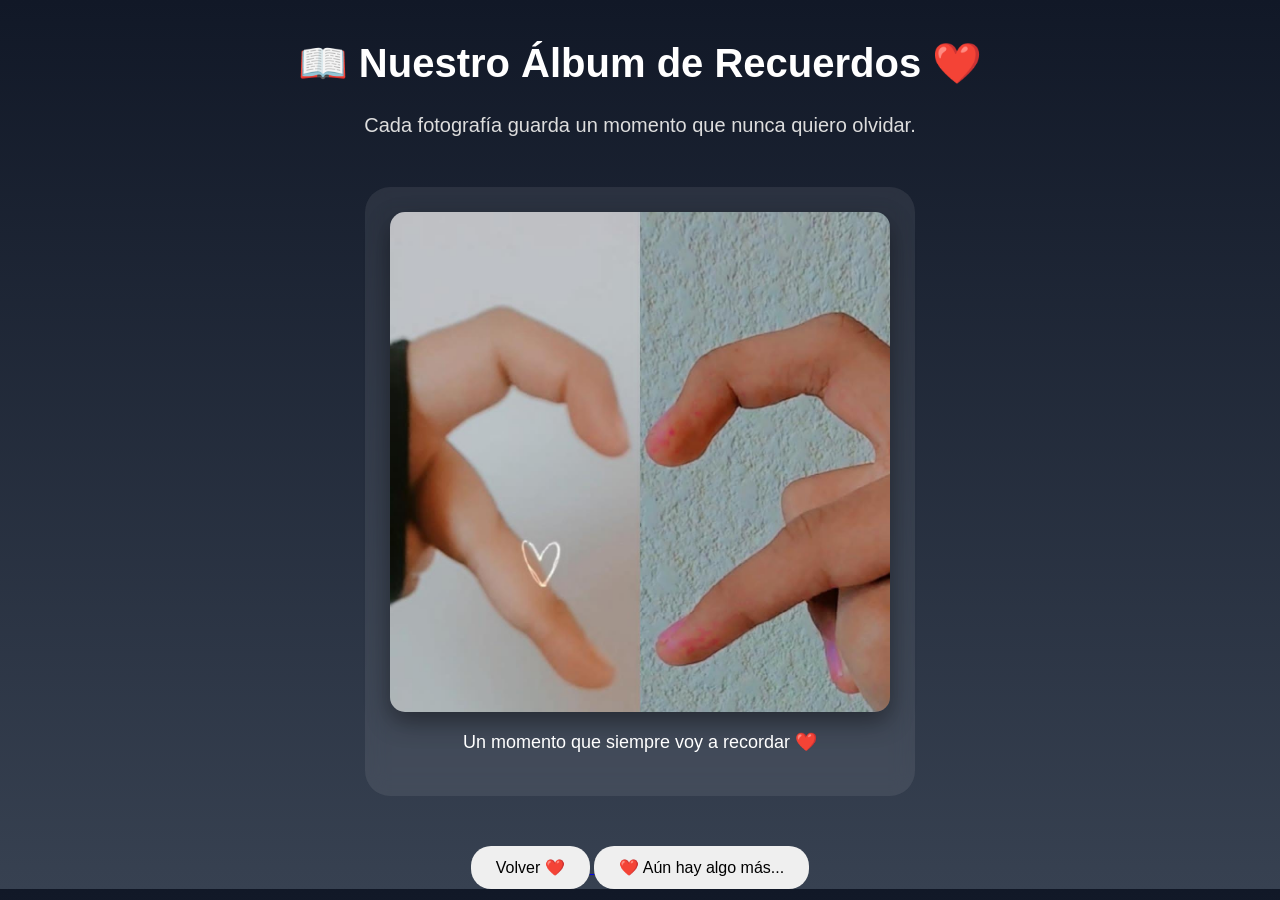
<file: NuestroPequeñoViaje/album.html>
<!DOCTYPE html>
<html>
<head>
<meta charset="UTF-8">
<title>Nuestros Recuerdos ❤️</title>

<style>
body {
    margin: 0;
    font-family: Arial, sans-serif;
    background: linear-gradient(#111827, #374151);
    color: white;
    text-align: center;
    animation: aparecer 1.5s ease;
}

h1 {
    margin-top: 40px;
    font-size: 40px;
}

.album {
     width:80%;
    max-width:500px;
    margin:50px auto;
    background:rgba(255,255,255,.08);
    padding:25px;
    border-radius:25px;
    backdrop-filter:blur(10px);
    transition:.4s;
}

.album:hover{
    transform:translateY(-8px);
}

.album img {
    width: 100%;
    border-radius: 15px;
    transition: 0.4s;
    cursor: pointer;
    box-shadow: 0 10px 25px rgba(0,0,0,.4);
}

.album img:hover{
    transform: scale(1.04);
    box-shadow:0 15px 40px rgba(255,255,255,.25);
}

.texto {
    margin-top: 15px;
    font-size: 18px;
}

button {
    padding: 12px 25px;
    border-radius: 20px;
    border: none;
    cursor: pointer;
    font-size: 16px;
}

@keyframes aparecer {
    from {
        opacity:0;
        transform:translateY(20px);
    }
    to {
        opacity:1;
        transform:translateY(0);
    }
}
</style>

</head>

<body>

<h1>📖 Nuestro Álbum de Recuerdos ❤️</h1>

<p style="font-size:20px;color:#ddd;">
Cada fotografía guarda un momento que nunca quiero olvidar.
</p>

<div class="album">
    <img src="foto1.jpg">
    <p class="texto">
    Un momento que siempre voy a recordar ❤️
    </p>
</div>


<a href="index.html">
<button>Volver ❤️</button>
</a>
 <a href="mensaje.html">
        <button>❤️ Aún hay algo más...</button>
    </a>

</div>

</body>
</html>
</file>
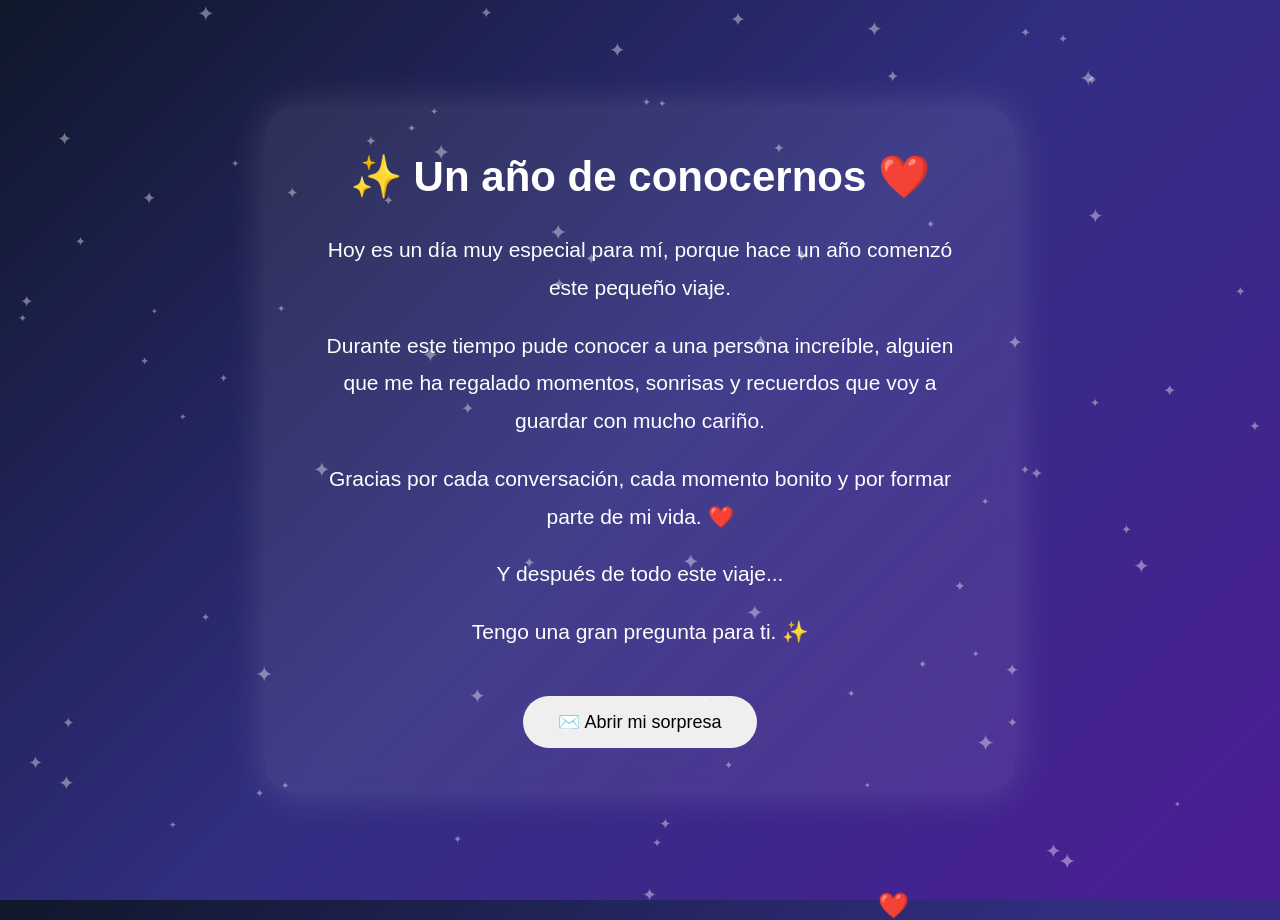
<file: NuestroPequeñoViaje/aniversario.html>
<!DOCTYPE html>
<html lang="es">

<head>

<meta charset="UTF-8">
<meta name="viewport" content="width=device-width, initial-scale=1.0">

<title>Un año juntos ❤️</title>

<style>

*{
    margin:0;
    padding:0;
    box-sizing:border-box;
}

body{

    font-family:Arial, Helvetica, sans-serif;
    background:linear-gradient(135deg,#0f172a,#312e81,#4c1d95);
    color:white;
    min-height:100vh;
    display:flex;
    justify-content:center;
    align-items:center;
    overflow:hidden;

}


/* estrellas */

.estrella{

    position:absolute;
    color:white;
    animation:brillar 3s infinite ease-in-out;
    opacity:.4;

}


@keyframes brillar{

    0%{
        opacity:.2;
        transform:scale(.8);
    }

    50%{
        opacity:1;
        transform:scale(1.3);
    }

    100%{
        opacity:.2;
        transform:scale(.8);
    }

}



/* corazones */

.corazon{

    position:absolute;
    bottom:-20px;
    font-size:25px;
    animation:subir 6s linear infinite;

}


@keyframes subir{

    from{
        transform:translateY(0);
        opacity:1;
    }

    to{
        transform:translateY(-110vh);
        opacity:0;
    }

}



/* mensaje */

.contenedor{

    width:90%;
    max-width:750px;
    text-align:center;
    background:rgba(255,255,255,.08);
    padding:45px;
    border-radius:30px;
    backdrop-filter:blur(12px);
    box-shadow:0 0 40px rgba(255,255,255,.15);
    animation:entrada 1.5s ease;

}


h1{

    font-size:42px;
    margin-bottom:30px;

}


p{

    font-size:21px;
    line-height:1.8;
    margin-bottom:20px;

}


button{

    margin-top:25px;
    padding:15px 35px;
    border:none;
    border-radius:40px;
    font-size:18px;
    cursor:pointer;

}



button:hover{

    transform:scale(1.05);

}



@keyframes entrada{

    from{

        opacity:0;
        transform:translateY(40px);

    }

    to{

        opacity:1;
        transform:translateY(0);

    }

}


</style>

</head>


<body>



<div class="contenedor">


<h1>✨ Un año de conocernos ❤️</h1>


<p>
Hoy es un día muy especial para mí,
porque hace un año comenzó este pequeño viaje.
</p>


<p>
Durante este tiempo pude conocer a una persona increíble,
alguien que me ha regalado momentos, sonrisas y recuerdos
que voy a guardar con mucho cariño.
</p>


<p>
Gracias por cada conversación, cada momento bonito
y por formar parte de mi vida. ❤️
</p>


<p>
Y después de todo este viaje...
</p>


<p>
Tengo una gran pregunta para ti. ✨
</p>



<a href="sobre.html">

<button>

✉️ Abrir mi sorpresa

</button>

</a>



</div>




<script>


for(let i=0;i<80;i++){

let estrella=document.createElement("div");

estrella.className="estrella";

estrella.innerHTML="✦";

estrella.style.left=Math.random()*100+"vw";

estrella.style.top=Math.random()*100+"vh";

estrella.style.fontSize=(8+Math.random()*15)+"px";

estrella.style.animationDelay=Math.random()*3+"s";

document.body.appendChild(estrella);

}



function crearCorazon(){

let corazon=document.createElement("div");

corazon.className="corazon";

corazon.innerHTML="❤️";

corazon.style.left=Math.random()*100+"vw";

document.body.appendChild(corazon);


setTimeout(()=>{

corazon.remove();

},6000);


}


setInterval(crearCorazon,900);


</script>


</body>

</html>
</file>
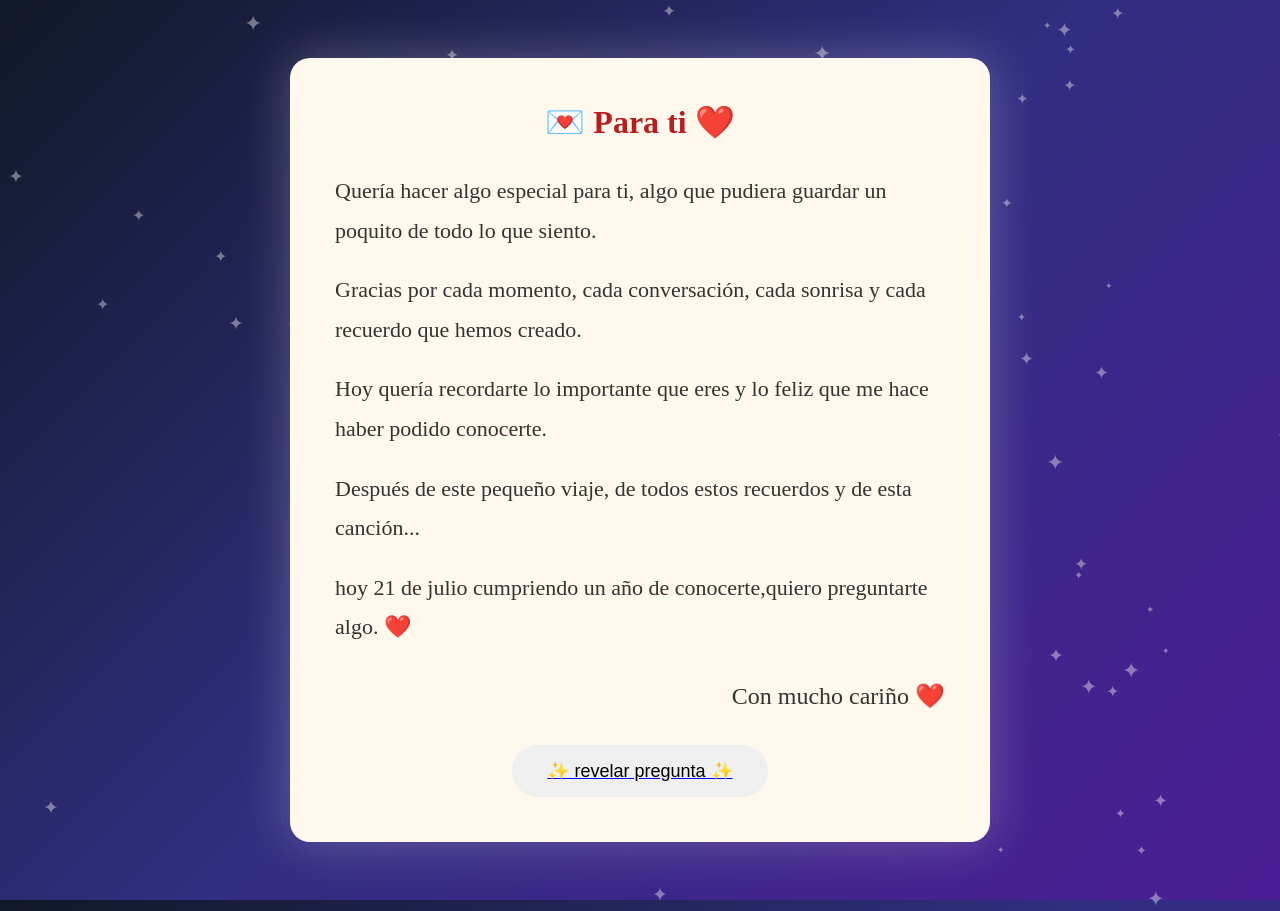
<file: NuestroPequeñoViaje/carta.html>
<!DOCTYPE html>
<html lang="es">

<head>

<meta charset="UTF-8">
<meta name="viewport" content="width=device-width, initial-scale=1.0">

<title>Una carta para ti ❤️</title>

<style>

*{
    margin:0;
    padding:0;
    box-sizing:border-box;
}

body{

    font-family:Georgia, serif;
    background:linear-gradient(135deg,#111827,#312e81,#4c1d95);
    min-height:100vh;
    display:flex;
    justify-content:center;
    align-items:center;
    overflow:hidden;

}


/* estrellas */

.estrella{

    position:absolute;
    color:white;
    animation:brillar 3s infinite ease-in-out;
    opacity:.4;

}


@keyframes brillar{

    0%{
        opacity:.2;
        transform:scale(.8);
    }

    50%{
        opacity:1;
        transform:scale(1.3);
    }

    100%{
        opacity:.2;
        transform:scale(.8);
    }

}


/* carta */

.carta{

    position:relative;
    z-index:2;
    width:90%;
    max-width:700px;
    background:#fff8ed;
    color:#333;
    padding:45px;
    border-radius:20px;
    box-shadow:0 0 50px rgba(255,255,255,.25);
    animation:aparecer 1.5s ease;

}


h1{

    text-align:center;
    color:#b91c1c;
    margin-bottom:30px;

}


p{

    font-size:22px;
    line-height:1.8;
    margin-bottom:20px;

}



.firma{

    text-align:right;
    font-size:24px;
    margin-top:35px;

}



button{

    display:block;
    margin:35px auto 0;
    padding:15px 35px;
    border:none;
    border-radius:40px;
    font-size:18px;
    cursor:pointer;

}



button:hover{

    transform:scale(1.05);

}



@keyframes aparecer{

    from{

        opacity:0;
        transform:translateY(40px);

    }

    to{

        opacity:1;
        transform:translateY(0);

    }

}


</style>

</head>


<body>


<div class="carta">


<h1>💌 Para ti ❤️</h1>


<p>
Quería hacer algo especial para ti,
algo que pudiera guardar un poquito de todo lo que siento.
</p>


<p>
Gracias por cada momento, cada conversación,
cada sonrisa y cada recuerdo que hemos creado.
</p>


<p>
Hoy quería recordarte lo importante que eres
y lo feliz que me hace haber podido conocerte.
</p>


<p>
Después de este pequeño viaje,
de todos estos recuerdos y de esta canción...
</p>


<p>
hoy 21 de julio cumpriendo un año de conocerte,quiero preguntarte algo. ❤️
</p>



<div class="firma">

Con mucho cariño ❤️

</div>



<a href="pregunta.html">

<button>

✨ revelar pregunta ✨

</button>

</a>



</div>




<script>


for(let i=0;i<80;i++){

let estrella=document.createElement("div");

estrella.className="estrella";

estrella.innerHTML="✦";

estrella.style.left=Math.random()*100+"vw";

estrella.style.top=Math.random()*100+"vh";

estrella.style.fontSize=(8+Math.random()*15)+"px";

estrella.style.animationDelay=Math.random()*3+"s";


document.body.appendChild(estrella);

}


</script>


</body>

</html>
</file>
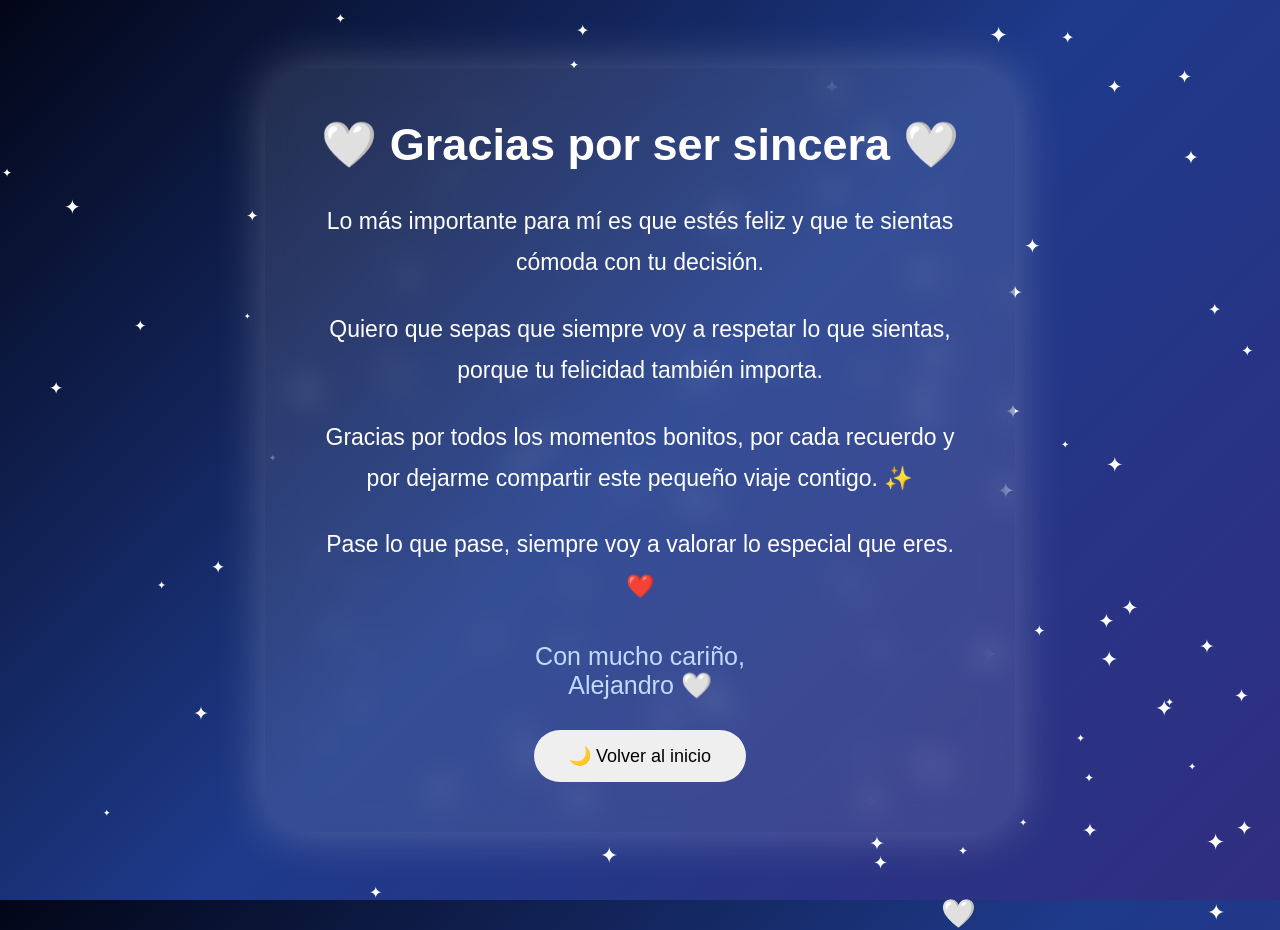
<file: NuestroPequeñoViaje/final_abrazo.html>
<!DOCTYPE html>
<html lang="es">

<head>

<meta charset="UTF-8">
<meta name="viewport" content="width=device-width, initial-scale=1.0">

<title>Gracias por ser sincera 🤍</title>

<style>

*{
margin:0;
padding:0;
box-sizing:border-box;
}


body{

font-family:Arial, Helvetica, sans-serif;
background:linear-gradient(135deg,#020617,#1e3a8a,#312e81);
color:white;
min-height:100vh;
display:flex;
justify-content:center;
align-items:center;
overflow:hidden;

}



.contenedor{

position:relative;
z-index:2;
width:90%;
max-width:750px;
background:rgba(255,255,255,.1);
padding:50px;
border-radius:35px;
text-align:center;
backdrop-filter:blur(15px);
box-shadow:0 0 50px rgba(255,255,255,.25);
animation:entrada 2s ease;

}



h1{

font-size:45px;
margin-bottom:30px;

}



p{

font-size:23px;
line-height:1.8;
margin-bottom:25px;

}



/* estrellas */

.estrella{

position:absolute;
color:white;
animation:brillar 3s infinite ease-in-out;

}



@keyframes brillar{

0%{

opacity:.2;
transform:scale(.8);

}

50%{

opacity:1;
transform:scale(1.3);

}

100%{

opacity:.2;
transform:scale(.8);

}

}



/* corazones */

.corazon{

position:absolute;
bottom:-30px;
font-size:28px;
animation:subir 7s linear infinite;

}



@keyframes subir{

from{

transform:translateY(0);
opacity:1;

}

to{

transform:translateY(-110vh);
opacity:0;

}

}



.firma{

font-size:25px;
color:#bfdbfe;
margin-top:35px;

}



button{

margin-top:30px;
padding:15px 35px;
border:none;
border-radius:40px;
font-size:18px;
cursor:pointer;

}



@keyframes entrada{

from{

opacity:0;
transform:translateY(50px);

}

to{

opacity:1;
transform:translateY(0);

}

}


</style>

</head>


<body>



<div class="contenedor">


<h1>🤍 Gracias por ser sincera 🤍</h1>


<p>
Lo más importante para mí es que estés feliz
y que te sientas cómoda con tu decisión.
</p>


<p>
Quiero que sepas que siempre voy a respetar
lo que sientas, porque tu felicidad también importa.
</p>


<p>
Gracias por todos los momentos bonitos,
por cada recuerdo y por dejarme compartir
este pequeño viaje contigo. ✨
</p>


<p>
Pase lo que pase, siempre voy a valorar
lo especial que eres. ❤️
</p>


<div class="firma">

Con mucho cariño,

<br>

Alejandro 🤍

</div>



<button onclick="location.href='index.html'">

🌙 Volver al inicio

</button>



</div>




<script>


for(let i=0;i<100;i++){

let estrella=document.createElement("div");

estrella.className="estrella";

estrella.innerHTML="✦";

estrella.style.left=Math.random()*100+"vw";

estrella.style.top=Math.random()*100+"vh";

estrella.style.fontSize=(8+Math.random()*15)+"px";


document.body.appendChild(estrella);

}



function crearCorazon(){

let corazon=document.createElement("div");

corazon.className="corazon";

corazon.innerHTML="🤍";

corazon.style.left=Math.random()*100+"vw";


document.body.appendChild(corazon);



setTimeout(()=>{

corazon.remove();

},7000);


}


setInterval(crearCorazon,800);



</script>


</body>

</html>
</file>
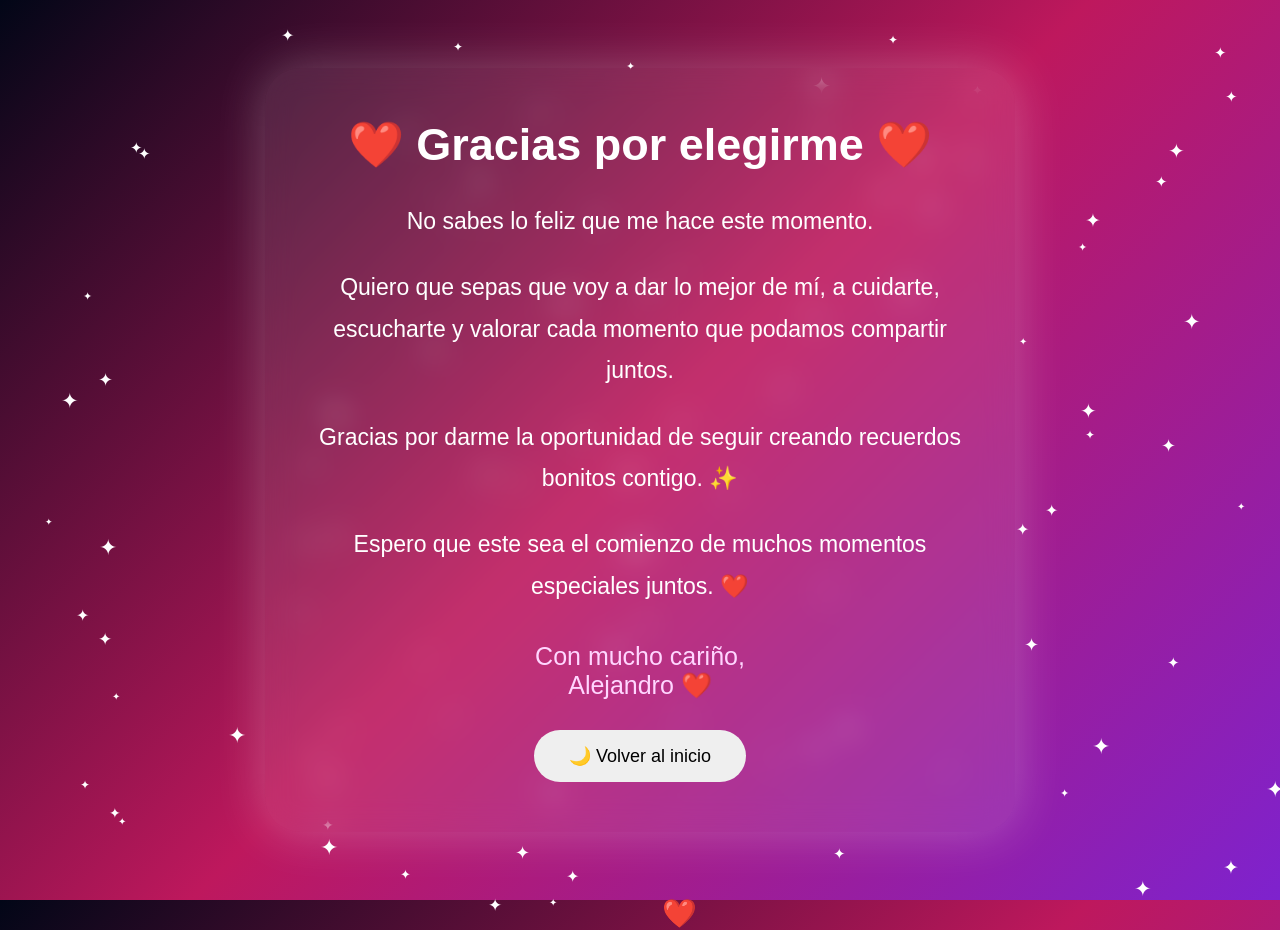
<file: NuestroPequeñoViaje/final_si.html>
<!DOCTYPE html>
<html lang="es">

<head>

<meta charset="UTF-8">
<meta name="viewport" content="width=device-width, initial-scale=1.0">

<title>Gracias por elegirme ❤️</title>

<style>

*{
margin:0;
padding:0;
box-sizing:border-box;
}

body{

font-family:Arial, Helvetica, sans-serif;
background:linear-gradient(135deg,#020617,#be185d,#7e22ce);
color:white;
min-height:100vh;
display:flex;
justify-content:center;
align-items:center;
overflow:hidden;

}


.contenedor{

position:relative;
z-index:2;
width:90%;
max-width:750px;
background:rgba(255,255,255,.1);
padding:50px;
border-radius:35px;
text-align:center;
backdrop-filter:blur(15px);
box-shadow:0 0 50px rgba(255,255,255,.25);
animation:entrada 2s ease;

}


h1{

font-size:45px;
margin-bottom:30px;

}


p{

font-size:23px;
line-height:1.8;
margin-bottom:25px;

}


/* estrellas */

.estrella{

position:absolute;
color:white;
animation:brillar 3s infinite ease-in-out;

}


@keyframes brillar{

0%{
opacity:.2;
transform:scale(.8);
}

50%{
opacity:1;
transform:scale(1.3);
}

100%{
opacity:.2;
transform:scale(.8);
}

}


/* corazones */

.corazon{

position:absolute;
bottom:-30px;
font-size:28px;
animation:subir 7s linear infinite;

}


@keyframes subir{

from{

transform:translateY(0);
opacity:1;

}

to{

transform:translateY(-110vh);
opacity:0;

}

}


.firma{

font-size:25px;
color:#ffd6ff;
margin-top:35px;

}


button{

margin-top:30px;
padding:15px 35px;
border:none;
border-radius:40px;
font-size:18px;
cursor:pointer;

}



@keyframes entrada{

from{

opacity:0;
transform:translateY(50px);

}

to{

opacity:1;
transform:translateY(0);

}

}

</style>

</head>


<body>


<div class="contenedor">


<h1>❤️ Gracias por elegirme ❤️</h1>


<p>
No sabes lo feliz que me hace este momento.
</p>


<p>
Quiero que sepas que voy a dar lo mejor de mí,
a cuidarte, escucharte y valorar cada momento
que podamos compartir juntos.
</p>


<p>
Gracias por darme la oportunidad de seguir creando
recuerdos bonitos contigo. ✨
</p>


<p>
Espero que este sea el comienzo de muchos momentos
especiales juntos. ❤️
</p>


<div class="firma">

Con mucho cariño,

<br>

Alejandro ❤️

</div>


<button onclick="location.href='index.html'">

🌙 Volver al inicio

</button>


</div>



<script>


for(let i=0;i<100;i++){

let estrella=document.createElement("div");

estrella.className="estrella";

estrella.innerHTML="✦";

estrella.style.left=Math.random()*100+"vw";

estrella.style.top=Math.random()*100+"vh";

estrella.style.fontSize=(8+Math.random()*15)+"px";

document.body.appendChild(estrella);

}



function crearCorazon(){

let corazon=document.createElement("div");

corazon.className="corazon";

corazon.innerHTML="❤️";

corazon.style.left=Math.random()*100+"vw";


document.body.appendChild(corazon);


setTimeout(()=>{

corazon.remove();

},7000);


}


setInterval(crearCorazon,800);


</script>


</body>

</html>
</file>
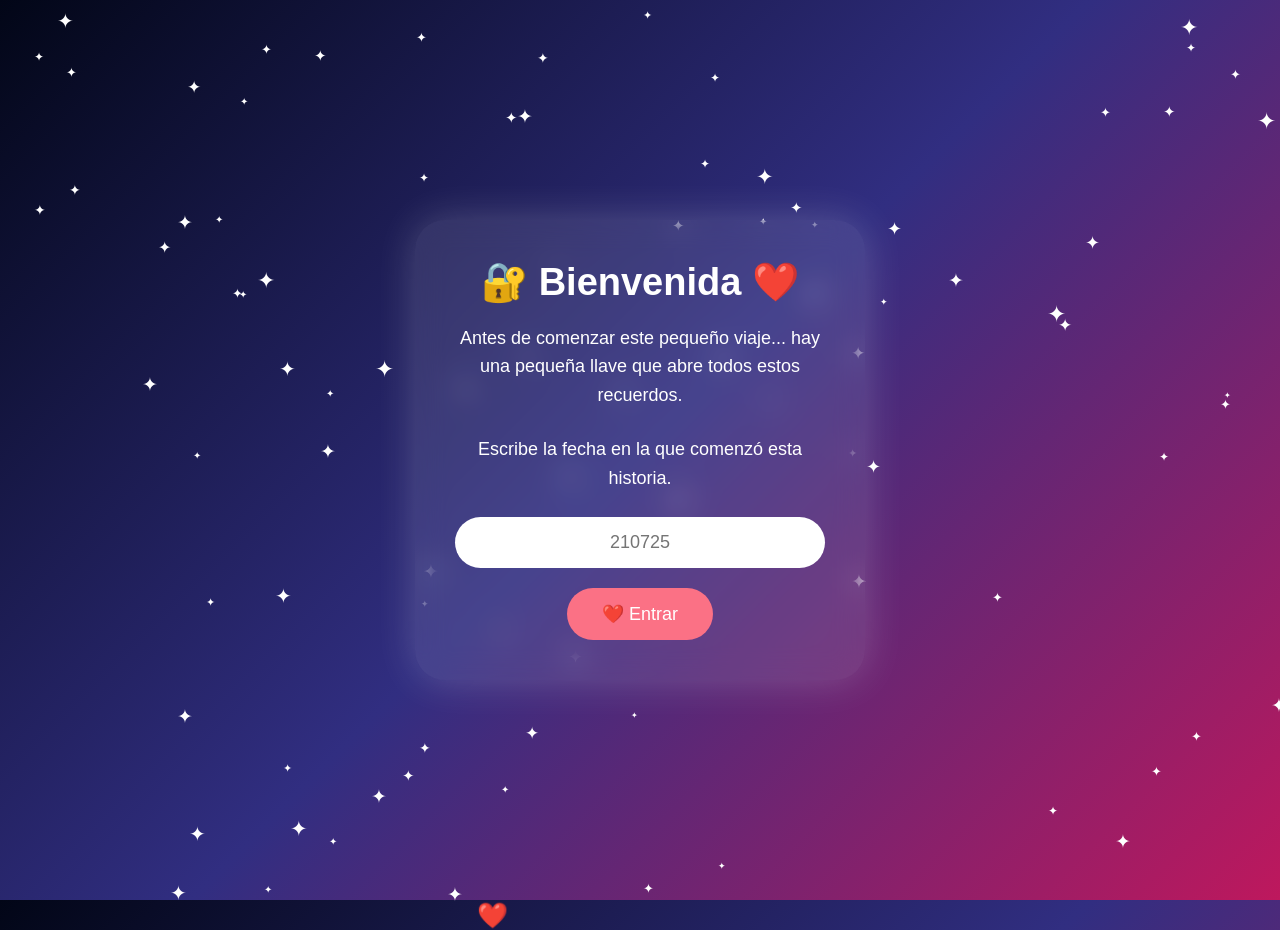
<file: NuestroPequeñoViaje/login.html>
<!DOCTYPE html>
<html lang="es">
<head>

<meta charset="UTF-8">
<meta name="viewport" content="width=device-width, initial-scale=1.0">

<title>Acceso ❤️</title>

<style>

*{
margin:0;
padding:0;
box-sizing:border-box;
}

body{

font-family:Arial, Helvetica, sans-serif;
background:linear-gradient(135deg,#020617,#312e81,#be185d);
height:100vh;
display:flex;
justify-content:center;
align-items:center;
overflow:hidden;
color:white;

}

.contenedor{

position:relative;
z-index:2;
width:90%;
max-width:450px;
background:rgba(255,255,255,.1);
backdrop-filter:blur(15px);
padding:40px;
border-radius:30px;
text-align:center;
box-shadow:0 0 40px rgba(255,255,255,.2);
animation:entrada 1.5s ease;

}

h1{

font-size:38px;
margin-bottom:20px;

}

p{

font-size:18px;
line-height:1.6;
margin-bottom:25px;

}

input{

width:100%;
padding:15px;
border:none;
border-radius:30px;
font-size:18px;
text-align:center;
margin-bottom:20px;
outline:none;

}

button{

padding:15px 35px;
border:none;
border-radius:35px;
font-size:18px;
cursor:pointer;
background:#fb7185;
color:white;
transition:.3s;

}

button:hover{

transform:scale(1.05);

}

#error{

margin-top:20px;
color:#ffd1d1;
font-weight:bold;
display:none;

}

#correcto{

display:none;
margin-top:20px;
font-size:20px;
color:#d8ffd8;

}

.estrella{

position:absolute;
color:white;
animation:brillar 3s infinite ease-in-out;

}

.corazon{

position:absolute;
bottom:-30px;
font-size:25px;
animation:subir 7s linear infinite;

}

@keyframes brillar{

0%{opacity:.2;transform:scale(.8);}
50%{opacity:1;transform:scale(1.4);}
100%{opacity:.2;transform:scale(.8);}

}

@keyframes subir{

from{

transform:translateY(0);
opacity:1;

}

to{

transform:translateY(-110vh);
opacity:0;

}

}

@keyframes entrada{

from{

opacity:0;
transform:translateY(50px);

}

to{

opacity:1;
transform:translateY(0);

}

}

.fade{

animation:desaparecer 1.5s forwards;

}

@keyframes desaparecer{

to{

opacity:0;

}

}

</style>

</head>

<body>

<div class="contenedor" id="login">

<h1>🔐 Bienvenida ❤️</h1>

<p>

Antes de comenzar este pequeño viaje...

hay una pequeña llave que abre todos estos recuerdos.

</p>

<p>

Escribe la fecha en la que comenzó esta historia.

</p>

<input type="password" id="clave" placeholder="210725">

<br>

<button onclick="entrar()">

❤️ Entrar

</button>

<div id="error">

❤️ Esa no es la llave correcta... intenta recordar el inicio de esta historia.

</div>

<div id="correcto">

✨ Acceso concedido...

<br><br>

Bienvenida a nuestro pequeño viaje ❤️

</div>

</div>

<script>

for(let i=0;i<90;i++){

let estrella=document.createElement("div");

estrella.className="estrella";

estrella.innerHTML="✦";

estrella.style.left=Math.random()*100+"vw";

estrella.style.top=Math.random()*100+"vh";

estrella.style.fontSize=(8+Math.random()*15)+"px";

estrella.style.animationDelay=Math.random()*3+"s";

document.body.appendChild(estrella);

}

function crearCorazon(){

let corazon=document.createElement("div");

corazon.className="corazon";

corazon.innerHTML="❤️";

corazon.style.left=Math.random()*100+"vw";

document.body.appendChild(corazon);

setTimeout(()=>{

corazon.remove();

},7000);

}

setInterval(crearCorazon,800);

function entrar(){

let clave=document.getElementById("clave").value;

if(clave==="210725"){

document.getElementById("error").style.display="none";

document.getElementById("correcto").style.display="block";

document.getElementById("login").classList.add("fade");

setTimeout(function(){

window.location.href="index.html";

},2000);

}else{

document.getElementById("error").style.display="block";

}

}

document.getElementById("clave").addEventListener("keypress",function(e){

if(e.key==="Enter"){

entrar();

}

});

</script>

</body>
</html>
</file>
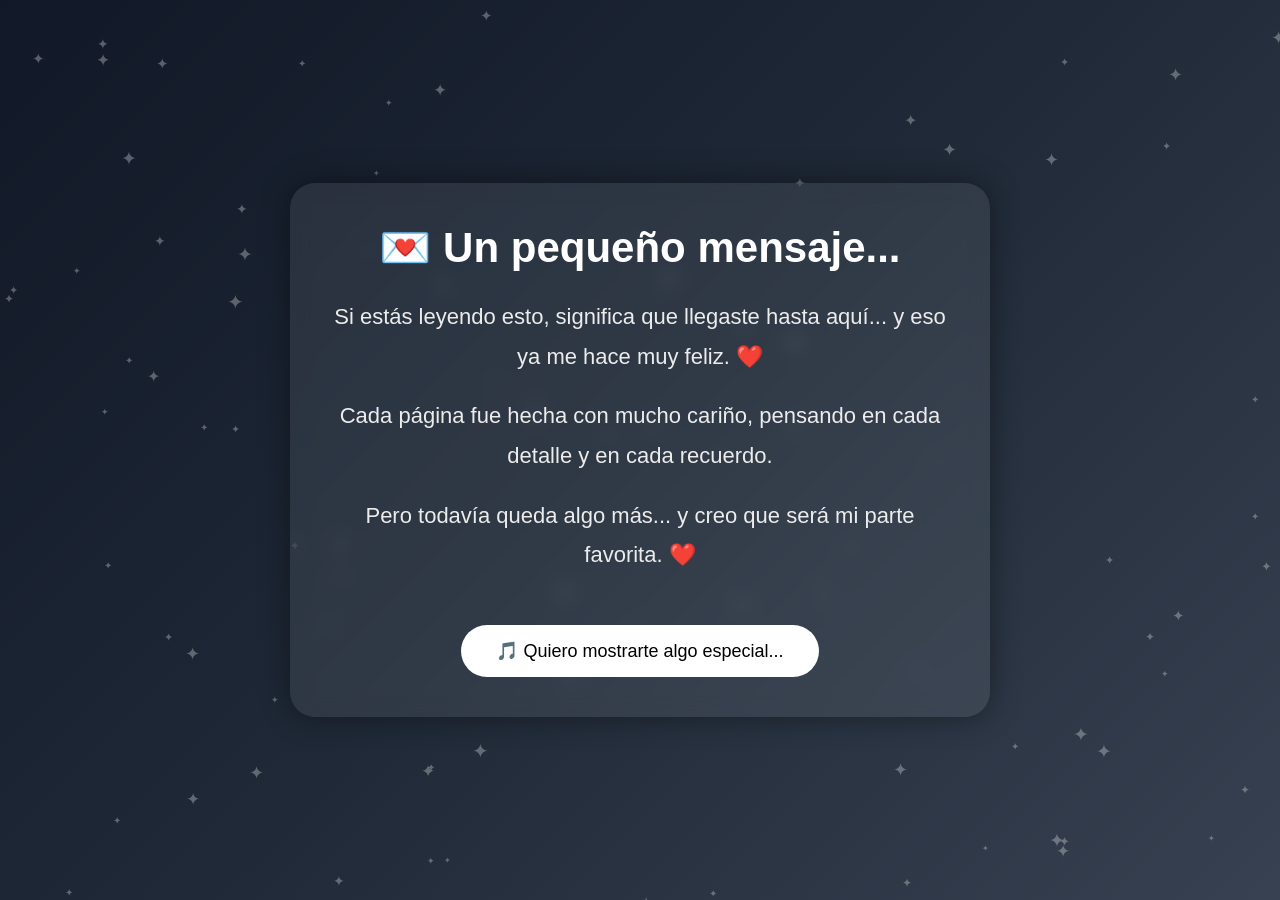
<file: NuestroPequeñoViaje/mensaje.html>
<!DOCTYPE html>
<html lang="es">
<head>
<meta charset="UTF-8">
<meta name="viewport" content="width=device-width, initial-scale=1.0">

<title>Un pequeño mensaje ❤️</title>

<style>

*{
    margin:0;
    padding:0;
    box-sizing:border-box;
}

body{
    font-family:Arial, Helvetica, sans-serif;
    background:linear-gradient(135deg,#111827,#1f2937,#374151);
    color:white;
    display:flex;
    justify-content:center;
    align-items:center;
    min-height:100vh;
    overflow:hidden;
}

/* Fondo de estrellas */

.estrellas{
    position:fixed;
    top:0;
    left:0;
    width:100%;
    height:100%;
    z-index:0;
}

.estrella{
    position:absolute;
    color:white;
    animation:brillar 3s infinite ease-in-out;
    opacity:.3;
}

@keyframes brillar{
    0%{
        opacity:.2;
        transform:scale(.8);
    }
    50%{
        opacity:1;
        transform:scale(1.3);
    }
    100%{
        opacity:.2;
        transform:scale(.8);
    }
}

/* Caja principal */

.contenedor{
    position:relative;
    z-index:2;
    width:90%;
    max-width:700px;
    text-align:center;
    background:rgba(255,255,255,.08);
    padding:40px;
    border-radius:25px;
    backdrop-filter:blur(10px);
    box-shadow:0 0 30px rgba(0,0,0,.4);
    animation:aparecer 1.5s ease;
}

h1{
    font-size:42px;
    margin-bottom:25px;
}

p{
    font-size:22px;
    line-height:1.8;
    color:#ececec;
    margin-bottom:20px;
}

button{
    margin-top:30px;
    padding:15px 35px;
    font-size:18px;
    border:none;
    border-radius:40px;
    cursor:pointer;
    background:white;
    transition:.3s;
}

button:hover{
    transform:scale(1.05);
}

@keyframes aparecer{
    from{
        opacity:0;
        transform:translateY(30px);
    }
    to{
        opacity:1;
        transform:translateY(0);
    }
}

</style>

</head>

<body>

<div class="estrellas" id="estrellas"></div>

<div class="contenedor">

<h1>💌 Un pequeño mensaje...</h1>

<p>
Si estás leyendo esto, significa que llegaste hasta aquí...
 y eso ya me hace muy feliz. ❤️
</p>

<p>
Cada página fue hecha con mucho cariño,
pensando en cada detalle y en cada recuerdo.
</p>

<p>
Pero todavía queda algo más...
y creo que será mi parte favorita. ❤️
</p>

<a href="musica.html">
    <button>🎵 Quiero mostrarte algo especial...</button>
</a>

</div>

<script>

const estrellas = document.getElementById("estrellas");

for(let i=0;i<90;i++){

    const estrella = document.createElement("div");

    estrella.className="estrella";

    estrella.innerHTML="✦";

    estrella.style.left=Math.random()*100+"vw";
    estrella.style.top=Math.random()*100+"vh";

    estrella.style.fontSize=(8+Math.random()*12)+"px";

    estrella.style.animationDelay=Math.random()*3+"s";

    estrellas.appendChild(estrella);

}

</script>

</body>
</html>
</file>
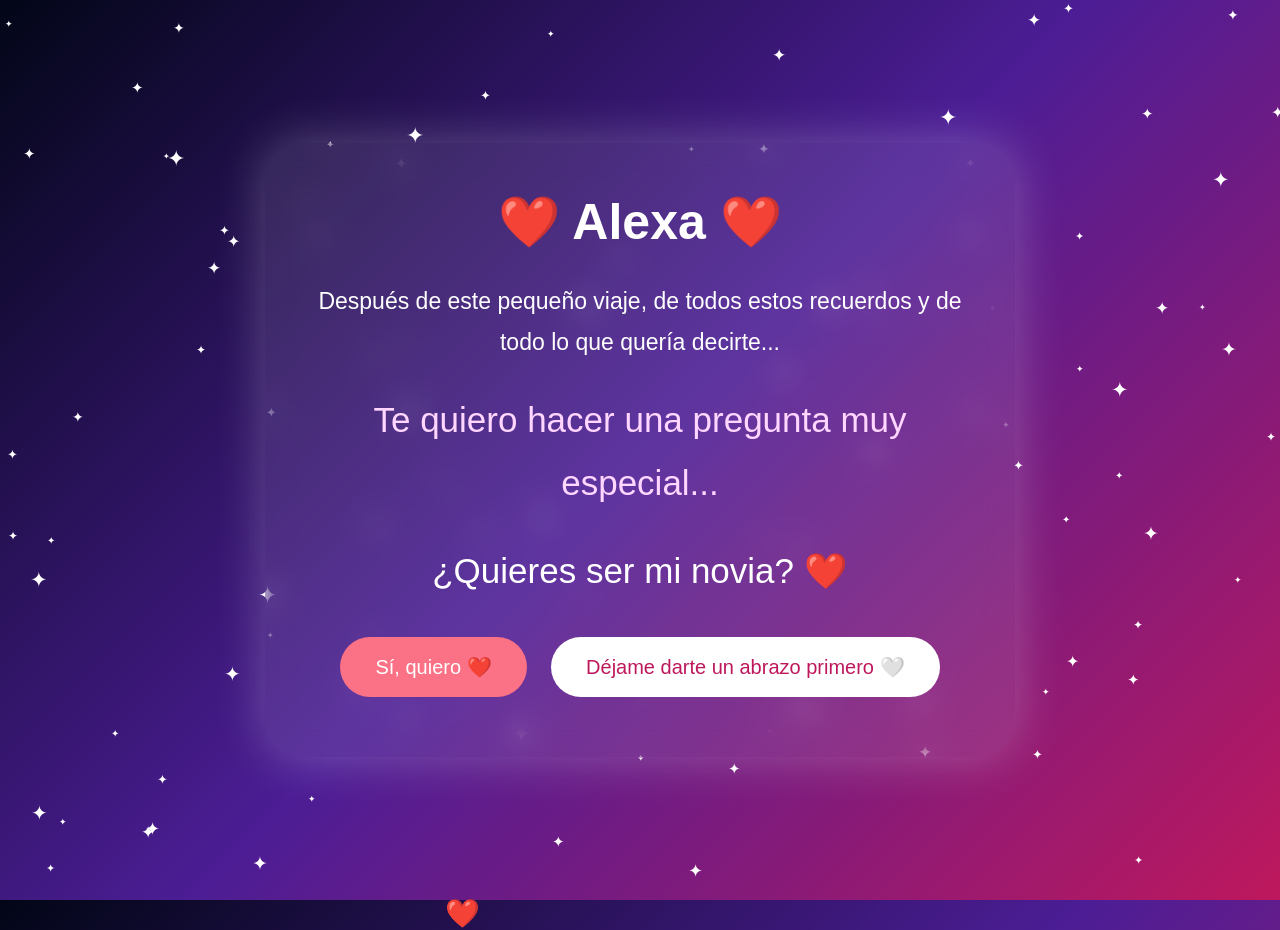
<file: NuestroPequeñoViaje/pregunta.html>
<!DOCTYPE html>
<html lang="es">

<head>

<meta charset="UTF-8">
<meta name="viewport" content="width=device-width, initial-scale=1.0">

<title>Una pregunta para ti ❤️</title>


<style>

*{
margin:0;
padding:0;
box-sizing:border-box;
}


body{

font-family:Arial, Helvetica, sans-serif;
background:linear-gradient(135deg,#020617,#4c1d95,#be185d);
color:white;
min-height:100vh;
display:flex;
justify-content:center;
align-items:center;
overflow:hidden;

}



.contenedor{

position:relative;
z-index:2;
width:90%;
max-width:750px;
background:rgba(255,255,255,.1);
padding:50px;
border-radius:35px;
text-align:center;
backdrop-filter:blur(15px);
box-shadow:0 0 50px rgba(255,255,255,.25);
animation:entrada 2s ease;

}



h1{

font-size:50px;
margin-bottom:30px;

}



p{

font-size:23px;
line-height:1.8;
margin-bottom:25px;

}



.pregunta{

font-size:35px;
color:#ffd6ff;

}



button{

padding:18px 35px;
margin:10px;
border:none;
border-radius:40px;
font-size:20px;
cursor:pointer;
transition:.3s;

}


button:hover{

transform:scale(1.08);

}



.si{

background:#fb7185;
color:white;

}



.abrazo{

background:white;
color:#be185d;

}



.estrella{

position:absolute;
color:white;
animation:brillar 3s infinite ease-in-out;

}



.corazon{

position:absolute;
bottom:-30px;
font-size:28px;
animation:subir 7s linear infinite;

}



@keyframes brillar{

0%{
opacity:.2;
transform:scale(.8);
}

50%{
opacity:1;
transform:scale(1.3);
}

100%{
opacity:.2;
transform:scale(.8);
}

}



@keyframes subir{

from{

transform:translateY(0);
opacity:1;

}

to{

transform:translateY(-110vh);
opacity:0;

}

}



@keyframes entrada{

from{

opacity:0;
transform:translateY(50px);

}

to{

opacity:1;
transform:translateY(0);

}

}


</style>


</head>


<body>


<div class="contenedor">


<h1>
❤️ Alexa ❤️
</h1>


<p>
Después de este pequeño viaje,
de todos estos recuerdos y de todo lo que quería decirte...
</p>



<p class="pregunta">

Te quiero hacer una pregunta muy especial...

</p>



<p style="font-size:35px;">

¿Quieres ser mi novia? ❤️

</p>



<button class="si" onclick="location.href='final_si.html'">

Sí, quiero ❤️

</button>



<button class="abrazo" onclick="location.href='final_abrazo.html'">

Déjame darte un abrazo primero 🤍

</button>


</div>



<script>


for(let i=0;i<100;i++){

let estrella=document.createElement("div");

estrella.className="estrella";

estrella.innerHTML="✦";

estrella.style.left=Math.random()*100+"vw";

estrella.style.top=Math.random()*100+"vh";

estrella.style.fontSize=(8+Math.random()*15)+"px";


document.body.appendChild(estrella);

}




function crearCorazon(){

let corazon=document.createElement("div");

corazon.className="corazon";

corazon.innerHTML="❤️";

corazon.style.left=Math.random()*100+"vw";


document.body.appendChild(corazon);


setTimeout(()=>{

corazon.remove();

},7000);


}



setInterval(crearCorazon,800);



</script>


</body>

</html>
</file>
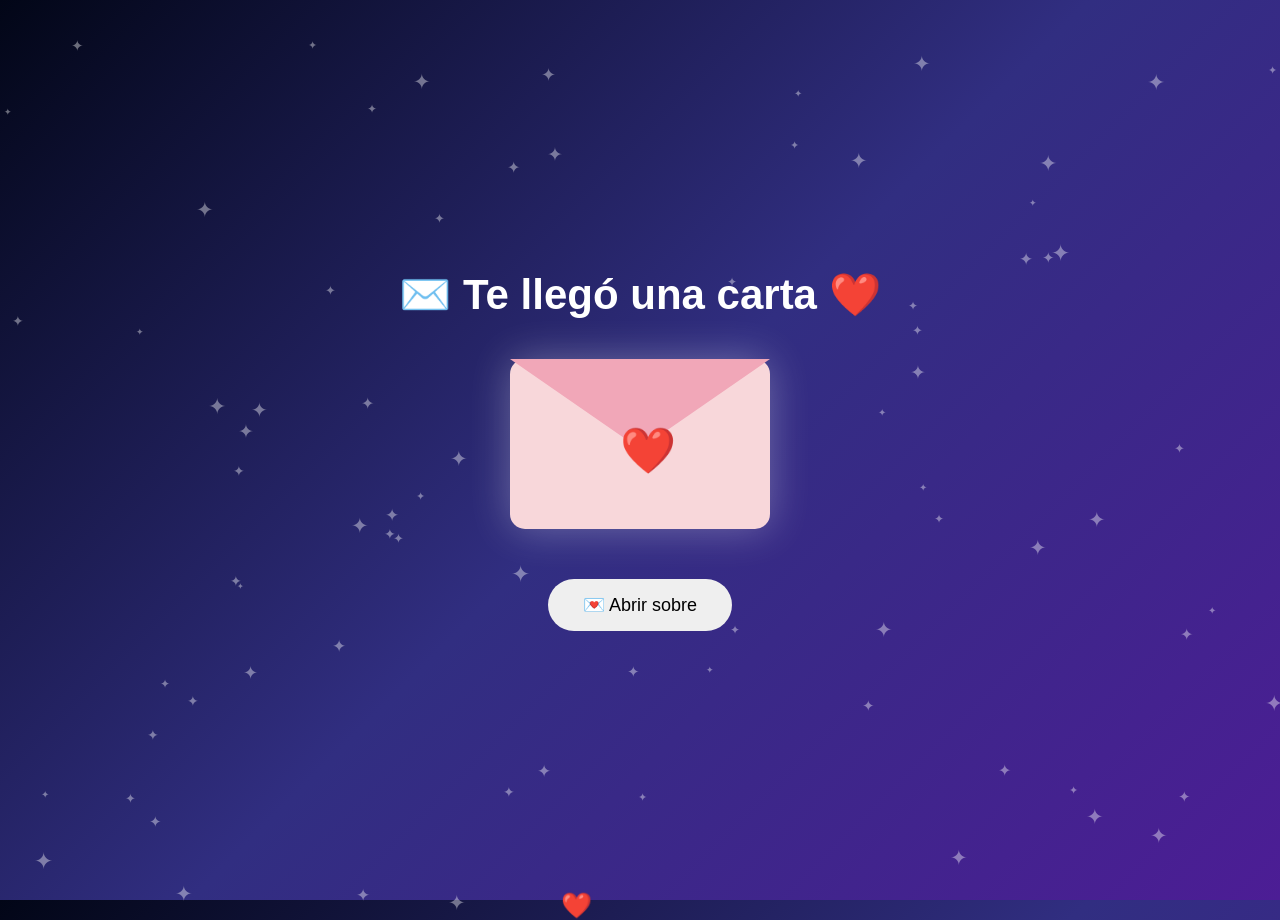
<file: NuestroPequeñoViaje/sobre.html>
<!DOCTYPE html>
<html lang="es">

<head>

<meta charset="UTF-8">
<meta name="viewport" content="width=device-width, initial-scale=1.0">

<title>Te llegó una carta ❤️</title>

<style>

*{
    margin:0;
    padding:0;
    box-sizing:border-box;
}

body{

    font-family:Arial, Helvetica, sans-serif;
    background:linear-gradient(135deg,#020617,#312e81,#4c1d95);
    color:white;
    min-height:100vh;
    display:flex;
    justify-content:center;
    align-items:center;
    overflow:hidden;

}


/* estrellas */

.estrella{

    position:absolute;
    color:white;
    animation:brillar 3s infinite ease-in-out;
    opacity:.4;

}


@keyframes brillar{

    0%{
        opacity:.2;
        transform:scale(.8);
    }

    50%{
        opacity:1;
        transform:scale(1.3);
    }

    100%{
        opacity:.2;
        transform:scale(.8);
    }

}


/* corazones */

.corazon{

    position:absolute;
    bottom:-20px;
    font-size:25px;
    animation:subir 6s linear infinite;

}


@keyframes subir{

    from{
        transform:translateY(0);
        opacity:1;
    }

    to{
        transform:translateY(-110vh);
        opacity:0;
    }

}


/* sobre */

.contenedor{

    text-align:center;
    z-index:2;
    animation:entrada 1.5s ease;

}


h1{

    font-size:42px;
    margin-bottom:40px;

}


.sobre{

    width:260px;
    height:170px;
    background:#f8d7da;
    margin:auto;
    border-radius:15px;
    position:relative;
    box-shadow:0 0 40px rgba(255,255,255,.3);
    animation:flotar 3s infinite ease-in-out;

}


/* triangulo del sobre */

.sobre:before{

    content:"";
    position:absolute;
    top:0;
    left:0;

    border-left:130px solid transparent;
    border-right:130px solid transparent;
    border-top:90px solid #f1a7b8;

}



.corazonSobre{

    position:absolute;
    top:65px;
    left:110px;
    font-size:45px;

}



button{

    margin-top:50px;
    padding:15px 35px;
    border:none;
    border-radius:40px;
    font-size:18px;
    cursor:pointer;

}


button:hover{

    transform:scale(1.05);

}



@keyframes flotar{

    0%{
        transform:translateY(0);
    }

    50%{
        transform:translateY(-15px);
    }

    100%{
        transform:translateY(0);
    }

}



@keyframes entrada{

    from{
        opacity:0;
        transform:translateY(40px);
    }

    to{
        opacity:1;
        transform:translateY(0);
    }

}


</style>

</head>


<body>


<div class="contenedor">


<h1>✉️ Te llegó una carta ❤️</h1>


<div class="sobre">

<div class="corazonSobre">
❤️
</div>

</div>



<a href="carta.html">

<button>

💌 Abrir sobre

</button>

</a>


</div>




<script>


for(let i=0;i<80;i++){

let estrella=document.createElement("div");

estrella.className="estrella";

estrella.innerHTML="✦";

estrella.style.left=Math.random()*100+"vw";

estrella.style.top=Math.random()*100+"vh";

estrella.style.fontSize=(8+Math.random()*15)+"px";

estrella.style.animationDelay=Math.random()*3+"s";


document.body.appendChild(estrella);

}



function crearCorazon(){

let corazon=document.createElement("div");

corazon.className="corazon";

corazon.innerHTML="❤️";

corazon.style.left=Math.random()*100+"vw";


document.body.appendChild(corazon);



setTimeout(()=>{

corazon.remove();

},6000);


}


setInterval(crearCorazon,900);



</script>


</body>

</html>
</file>
